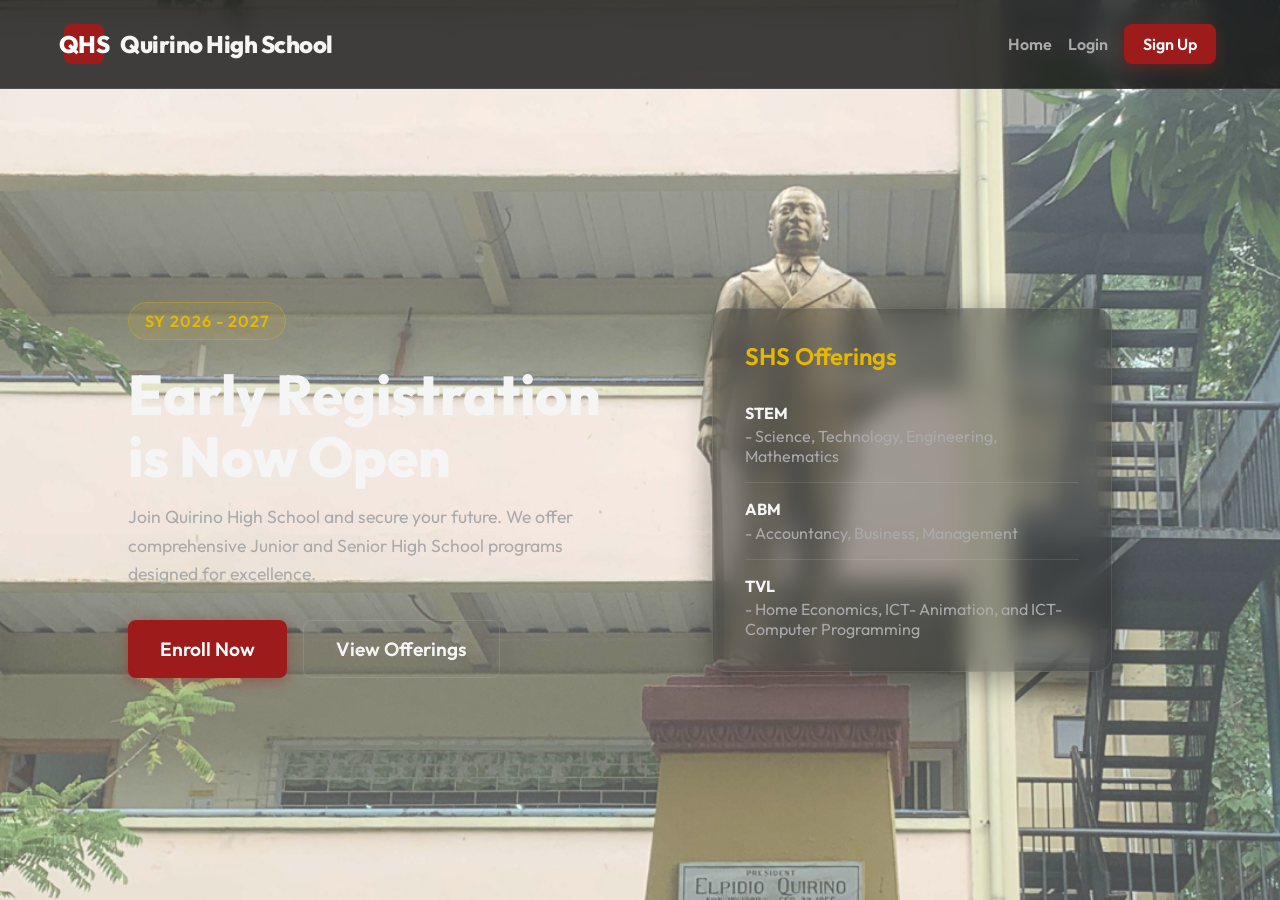
<file: index.html>
<!DOCTYPE html>
<html lang="en">

<head>
    <meta charset="UTF-8">
    <meta name="viewport" content="width=device-width, initial-scale=1.0">
    <title>Quirino High School | Enrollment System</title>
    <!-- Google Fonts -->
    <link rel="preconnect" href="https://fonts.googleapis.com">
    <link rel="preconnect" href="https://fonts.gstatic.com" crossorigin>
    <link href="https://fonts.googleapis.com/css2?family=Outfit:wght@300;400;600;800&display=swap" rel="stylesheet">
    <!-- Main CSS -->
    <link rel="stylesheet" href="style.css">
</head>

<body>
    
    <!-- Navbar -->
    <nav class="navbar">
        <div class="logo">
            <div class="logo-icon">QHS</div>
            <span>Quirino High School</span>
        </div>
        <div class="nav-links">
            <button class="btn-text" id="btn-home">Home</button>
            <button class="btn-text" id="btn-login-nav">Login</button>
            <button class="btn-primary" id="btn-signup-nav">Sign Up</button>
            <div class="user-profile hidden" id="user-profile">
                <span id="user-display-name"></span>
                <button class="btn-text" id="btn-logout">Logout</button>
            </div>
        </div>
    </nav>

    <!-- Main Container -->
    <main class="container">
        <!-- Home Section -->
        <section id="section-home" class="section active">
            <div class="hero">
                <div class="hero-content">
                    <div class="badge">SY 2026 - 2027</div>
                    <h1>Early Registration is Now Open</h1>
                    <p>Join Quirino High School and secure your future. We offer comprehensive Junior and Senior High
                        School programs designed for excellence.</p>
                    <div class="hero-actions">
                        <button class="btn-primary-large" id="btn-enroll-now">Enroll Now</button>
                        <button class="btn-secondary-large" id="btn-learn-more">View Offerings</button>
                    </div>
                </div>
                <div class="hero-image">
                    <div class="glass-card offerings-card">
                        <h3>SHS Offerings</h3>
                        <ul>
                            <li><strong>STEM</strong> - Science, Technology, Engineering, Mathematics</li>
                            <li><strong>ABM</strong> - Accountancy, Business, Management</li>
                            <li><strong>TVL</strong> - Home Economics, ICT- Animation, and ICT- Computer Programming</li>
                            
                        </ul>
                    </div>
                </div>
            </div>
        </section>

        <!-- Auth Section (Login / Signup) -->
        <section id="section-auth" class="section hidden">
            <div class="auth-container">
                <div class="auth-box glass-card">
                    <div class="auth-toggle">
                        <button class="toggle-btn active" id="toggle-login">Login</button>
                        <button class="toggle-btn" id="toggle-signup">Sign Up</button>
                    </div>

                    <!-- Login Form -->
                    <form id="form-login" class="auth-form active">
                        <h2>Welcome Back</h2>
                        <p>Login to continue your enrollment.</p>
                        <div class="input-group">
                            <label for="login-email">Email Address</label>
                            <input type="email" id="login-email" required placeholder="example@gmail.com">
                        </div>
                        <div class="input-group">
                            <label for="login-password">Password</label>
                            <input type="password" id="login-password" required placeholder="••••••••">
                        </div>
                        <button type="submit" class="btn-primary-full">Login</button>
                    </form>

                    <!-- Sign Up Form -->
                    <form id="form-signup" class="auth-form hidden">
                        <h2>Create Account</h2>
                        <p>Register to start your enrollment process.</p>
                        <div class="input-group">
                            <label for="signup-name">Full Name</label>
                            <input type="text" id="signup-name" required placeholder="Juan Dela Cruz">
                        </div>
                        <div class="input-group">
                            <label for="signup-email">Email Address</label>
                            <input type="email" id="signup-email" required placeholder="example@gmail.com">
                        </div>
                        <div class="input-group">
                            <label for="signup-password">Password</label>
                            <input type="password" id="signup-password" required placeholder="••••••••">
                        </div>
                        <button type="submit" class="btn-primary-full">Sign Up</button>
                    </form>
                </div>
            </div>
        </section>

        <!-- Enrollment Form Section -->
        <section id="section-enrollment" class="section hidden">
            <div class="enrollment-header">
                <h2>Official Registration Form</h2>
                <p>Please fill out all required fields carefully. This record will be submitted to the Quirino High
                    School Registrar.</p>
            </div>

            <div class="enrollment-container glass-card">
                <!-- Progress Bar -->
                <div class="progress-bar">
                    <div class="step active" data-step="1">1. Learner Info</div>
                    <div class="step" data-step="2">2. Academic Info</div>
                    <div class="step" data-step="3">3. Review</div>
                </div>

                <form id="form-enrollment">
                    <!-- Step 1: Learner Info -->
                    <div class="form-step active" id="step-1">
                        <h3>Learner Information</h3>
                        <div class="form-grid">
                            <div class="input-group">
                                <label for="enroll-fname">First Name *</label>
                                <input type="text" id="enroll-fname" name="entry.fname" required>
                            </div>
                            <div class="input-group">
                                <label for="enroll-lname">Last Name *</label>
                                <input type="text" id="enroll-lname" name="entry.lname" required>
                            </div>
                            <div class="input-group">
                                <label for="enroll-dob">Date of Birth *</label>
                                <input type="date" id="enroll-dob" name="entry.dob" required>
                            </div>
                            <div class="input-group">
                                <label for="enroll-gender">Gender *</label>
                                <select id="enroll-gender" name="entry.gender" required>
                                    <option value="" disabled selected>Select Gender</option>
                                    <option value="Male">Male</option>
                                    <option value="Female">Female</option>
                                </select>
                            </div>
                            <div class="input-group full-width">
                                <label for="enroll-address">Complete Address *</label>
                                <input type="text" id="enroll-address" name="entry.address" required>
                            </div>
                            <div class="input-group">
                                <label for="enroll-contact">Contact Number *</label>
                                <input type="tel" id="enroll-contact" name="entry.contact" required>
                            </div>
                        </div>
                        <div class="form-actions right">
                            <button type="button" class="btn-primary btn-next">Next Step &rarr;</button>
                        </div>
                    </div>

                    <!-- Step 2: Academic Info -->
                    <div class="form-step hidden" id="step-2">
                        <h3>Academic Information</h3>
                        <div class="form-grid">
                            <div class="input-group">
                                <label for="enroll-level">Grade Level to Enroll *</label>
                                <select id="enroll-level" name="entry.level" required>
                                    <option value="" disabled selected>Select Grade</option>
                                    <option value="Grade 7">Grade 7</option>
                                    <option value="Grade 8">Grade 8</option>
                                    <option value="Grade 9">Grade 9</option>
                                    <option value="Grade 10">Grade 10</option>
                                    <option value="Grade 11">Grade 11</option>
                                    <option value="Grade 12">Grade 12</option>
                                    <option value="ALS">Alternative Learning System (ALS)</option>
                                </select>
                            </div>
                            <div class="input-group">
                                <label for="enroll-track">Track / Strand (For SHS only)</label>
                                <select id="enroll-track" name="entry.track">
                                    <option value="None">Not Applicable (JHS)</option>
                                    <option value="STEM">STEM</option>
                                    <option value="ABM">ABM</option>
                                    <option value="TVL - ICT">TVL - ICT</option>
                                    <option value="TVL - HE">TVL - Home Economics</option>
                                    <option value="HUMSS">Humanities & Social Science</option>
                                </select>
                            </div>
                            <div class="input-group full-width">
                                <label for="enroll-prevschool">Previous School Attended *</label>
                                <input type="text" id="enroll-prevschool" name="entry.prevschool" required>
                            </div>
                        </div>
                        <div class="form-actions stretch">
                            <button type="button" class="btn-secondary btn-prev">&larr; Back</button>
                            <button type="button" class="btn-primary btn-next-review">Review Details &rarr;</button>
                        </div>
                    </div>

                    <!-- Step 3: Review & Submit -->
                    <div class="form-step hidden" id="step-3">
                        <h3>Review Your Details</h3>
                        <div class="review-box" id="review-content">
                            <!-- Populated via JS -->
                        </div>
                        <div class="notice">
                            <strong>Note:</strong> By clicking submit, your registration form will be sent securely to
                            the school's registrar drive.
                        </div>
                        <div class="form-actions stretch">
                            <button type="button" class="btn-secondary btn-prev">&larr; Back</button>
                            <button type="submit" class="btn-primary-large" id="btn-submit-enrollment">Submit
                                Registration</button>
                        </div>
                    </div>
                </form>
            </div>

            <!-- Success Modal -->
            <div id="success-modal" class="modal hidden">
                <div class="modal-content glass-card">
                    <div class="success-icon">✓</div>
                    <h2>Registration Successful!</h2>
                    <p>Your enrollment application has been sent directly to the Quirino High School Google Drive
                        database.</p>
                    <p>Please wait for further announcements via the school official Facebook page.</p>
                    <button class="btn-primary-full mt-4" id="btn-close-modal">Return Home</button>
                </div>
            </div>
        </section>
    </main>

    <!-- Script -->
    <script src="app.js"></script>
</body>

</html>
</file>
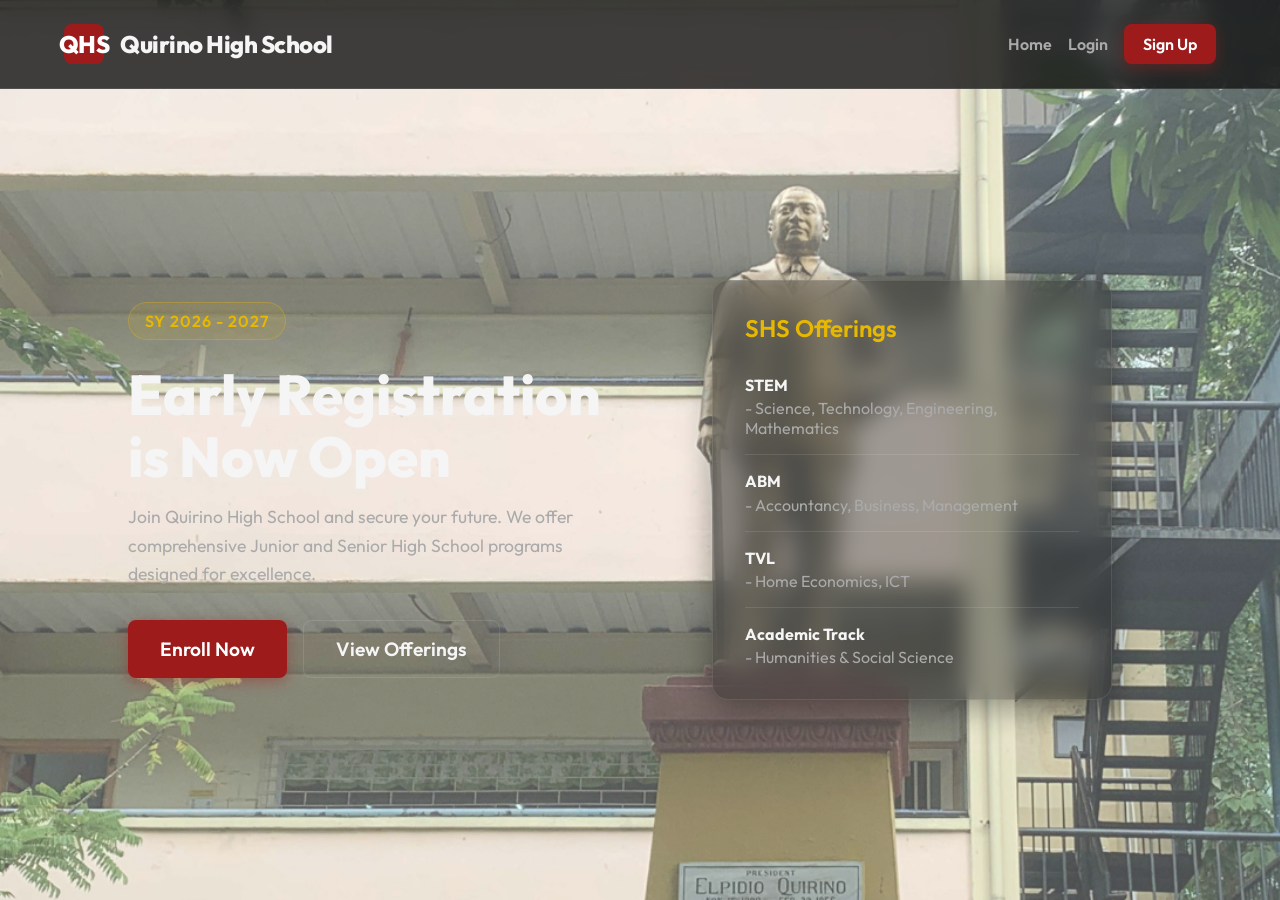
<file: main.html>
<!DOCTYPE html>
<html lang="en">

<head>
    <meta charset="UTF-8">
    <meta name="viewport" content="width=device-width, initial-scale=1.0">
    <title>Quirino High School | Enrollment System</title>
    <!-- Google Fonts -->
    <link rel="preconnect" href="https://fonts.googleapis.com">
    <link rel="preconnect" href="https://fonts.gstatic.com" crossorigin>
    <link href="https://fonts.googleapis.com/css2?family=Outfit:wght@300;400;600;800&display=swap" rel="stylesheet">
    <!-- Main CSS -->
    <link rel="stylesheet" href="style.css">
</head>

<body>
    
    <!-- Navbar -->
    <nav class="navbar">
        <div class="logo">
            <div class="logo-icon">QHS</div>
            <span>Quirino High School</span>
        </div>
        <div class="nav-links">
            <button class="btn-text" id="btn-home">Home</button>
            <button class="btn-text" id="btn-login-nav">Login</button>
            <button class="btn-primary" id="btn-signup-nav">Sign Up</button>
            <div class="user-profile hidden" id="user-profile">
                <span id="user-display-name"></span>
                <button class="btn-text" id="btn-logout">Logout</button>
            </div>
        </div>
    </nav>

    <!-- Main Container -->
    <main class="container">
        <!-- Home Section -->
        <section id="section-home" class="section active">
            <div class="hero">
                <div class="hero-content">
                    <div class="badge">SY 2026 - 2027</div>
                    <h1>Early Registration is Now Open</h1>
                    <p>Join Quirino High School and secure your future. We offer comprehensive Junior and Senior High
                        School programs designed for excellence.</p>
                    <div class="hero-actions">
                        <button class="btn-primary-large" id="btn-enroll-now">Enroll Now</button>
                        <button class="btn-secondary-large" id="btn-learn-more">View Offerings</button>
                    </div>
                </div>
                <div class="hero-image">
                    <div class="glass-card offerings-card">
                        <h3>SHS Offerings</h3>
                        <ul>
                            <li><strong>STEM</strong> - Science, Technology, Engineering, Mathematics</li>
                            <li><strong>ABM</strong> - Accountancy, Business, Management</li>
                            <li><strong>TVL</strong> - Home Economics, ICT</li>
                            <li><strong>Academic Track</strong> - Humanities & Social Science</li>
                        </ul>
                    </div>
                </div>
            </div>
        </section>

        <!-- Auth Section (Login / Signup) -->
        <section id="section-auth" class="section hidden">
            <div class="auth-container">
                <div class="auth-box glass-card">
                    <div class="auth-toggle">
                        <button class="toggle-btn active" id="toggle-login">Login</button>
                        <button class="toggle-btn" id="toggle-signup">Sign Up</button>
                    </div>

                    <!-- Login Form -->
                    <form id="form-login" class="auth-form active">
                        <h2>Welcome Back</h2>
                        <p>Login to continue your enrollment.</p>
                        <div class="input-group">
                            <label for="login-email">Email Address</label>
                            <input type="email" id="login-email" required placeholder="example@gmail.com">
                        </div>
                        <div class="input-group">
                            <label for="login-password">Password</label>
                            <input type="password" id="login-password" required placeholder="••••••••">
                        </div>
                        <button type="submit" class="btn-primary-full">Login</button>
                    </form>

                    <!-- Sign Up Form -->
                    <form id="form-signup" class="auth-form hidden">
                        <h2>Create Account</h2>
                        <p>Register to start your enrollment process.</p>
                        <div class="input-group">
                            <label for="signup-name">Full Name</label>
                            <input type="text" id="signup-name" required placeholder="Juan Dela Cruz">
                        </div>
                        <div class="input-group">
                            <label for="signup-email">Email Address</label>
                            <input type="email" id="signup-email" required placeholder="example@gmail.com">
                        </div>
                        <div class="input-group">
                            <label for="signup-password">Password</label>
                            <input type="password" id="signup-password" required placeholder="••••••••">
                        </div>
                        <button type="submit" class="btn-primary-full">Sign Up</button>
                    </form>
                </div>
            </div>
        </section>

        <!-- Enrollment Form Section -->
        <section id="section-enrollment" class="section hidden">
            <div class="enrollment-header">
                <h2>Official Registration Form</h2>
                <p>Please fill out all required fields carefully. This record will be submitted to the Quirino High
                    School Registrar.</p>
            </div>

            <div class="enrollment-container glass-card">
                <!-- Progress Bar -->
                <div class="progress-bar">
                    <div class="step active" data-step="1">1. Learner Info</div>
                    <div class="step" data-step="2">2. Academic Info</div>
                    <div class="step" data-step="3">3. Review</div>
                </div>

                <form id="form-enrollment">
                    <!-- Step 1: Learner Info -->
                    <div class="form-step active" id="step-1">
                        <h3>Learner Information</h3>
                        <div class="form-grid">
                            <div class="input-group">
                                <label for="enroll-fname">First Name *</label>
                                <input type="text" id="enroll-fname" name="entry.fname" required>
                            </div>
                            <div class="input-group">
                                <label for="enroll-lname">Last Name *</label>
                                <input type="text" id="enroll-lname" name="entry.lname" required>
                            </div>
                            <div class="input-group">
                                <label for="enroll-dob">Date of Birth *</label>
                                <input type="date" id="enroll-dob" name="entry.dob" required>
                            </div>
                            <div class="input-group">
                                <label for="enroll-gender">Gender *</label>
                                <select id="enroll-gender" name="entry.gender" required>
                                    <option value="" disabled selected>Select Gender</option>
                                    <option value="Male">Male</option>
                                    <option value="Female">Female</option>
                                </select>
                            </div>
                            <div class="input-group full-width">
                                <label for="enroll-address">Complete Address *</label>
                                <input type="text" id="enroll-address" name="entry.address" required>
                            </div>
                            <div class="input-group">
                                <label for="enroll-contact">Contact Number *</label>
                                <input type="tel" id="enroll-contact" name="entry.contact" required>
                            </div>
                        </div>
                        <div class="form-actions right">
                            <button type="button" class="btn-primary btn-next">Next Step &rarr;</button>
                        </div>
                    </div>

                    <!-- Step 2: Academic Info -->
                    <div class="form-step hidden" id="step-2">
                        <h3>Academic Information</h3>
                        <div class="form-grid">
                            <div class="input-group">
                                <label for="enroll-level">Grade Level to Enroll *</label>
                                <select id="enroll-level" name="entry.level" required>
                                    <option value="" disabled selected>Select Grade</option>
                                    <option value="Grade 7">Grade 7</option>
                                    <option value="Grade 8">Grade 8</option>
                                    <option value="Grade 9">Grade 9</option>
                                    <option value="Grade 10">Grade 10</option>
                                    <option value="Grade 11">Grade 11</option>
                                    <option value="Grade 12">Grade 12</option>
                                    <option value="ALS">Alternative Learning System (ALS)</option>
                                </select>
                            </div>
                            <div class="input-group">
                                <label for="enroll-track">Track / Strand (For SHS only)</label>
                                <select id="enroll-track" name="entry.track">
                                    <option value="None">Not Applicable (JHS)</option>
                                    <option value="STEM">STEM</option>
                                    <option value="ABM">ABM</option>
                                    <option value="TVL - ICT">TVL - ICT</option>
                                    <option value="TVL - HE">TVL - Home Economics</option>
                                    <option value="HUMSS">Humanities & Social Science</option>
                                </select>
                            </div>
                            <div class="input-group full-width">
                                <label for="enroll-prevschool">Previous School Attended *</label>
                                <input type="text" id="enroll-prevschool" name="entry.prevschool" required>
                            </div>
                        </div>
                        <div class="form-actions stretch">
                            <button type="button" class="btn-secondary btn-prev">&larr; Back</button>
                            <button type="button" class="btn-primary btn-next-review">Review Details &rarr;</button>
                        </div>
                    </div>

                    <!-- Step 3: Review & Submit -->
                    <div class="form-step hidden" id="step-3">
                        <h3>Review Your Details</h3>
                        <div class="review-box" id="review-content">
                            <!-- Populated via JS -->
                        </div>
                        <div class="notice">
                            <strong>Note:</strong> By clicking submit, your registration form will be sent securely to
                            the school's registrar drive.
                        </div>
                        <div class="form-actions stretch">
                            <button type="button" class="btn-secondary btn-prev">&larr; Back</button>
                            <button type="submit" class="btn-primary-large" id="btn-submit-enrollment">Submit
                                Registration</button>
                        </div>
                    </div>
                </form>
            </div>

            <!-- Success Modal -->
            <div id="success-modal" class="modal hidden">
                <div class="modal-content glass-card">
                    <div class="success-icon">✓</div>
                    <h2>Registration Successful!</h2>
                    <p>Your enrollment application has been sent directly to the Quirino High School Google Drive
                        database.</p>
                    <p>Please wait for further announcements via the school official Facebook page.</p>
                    <button class="btn-primary-full mt-4" id="btn-close-modal">Return Home</button>
                </div>
            </div>
        </section>
    </main>

    <!-- Script -->
    <script src="app.js"></script>
</body>

</html>
</file>
<file: style.css>
/* =========================================================================
   VARIABLES & GLOBALS
   ========================================================================= */
:root {
  --primary: #9e1b1b;
  /* Quirino Deep Red */
  --primary-hover: #c42626;
  /* Lighter Red */
  --secondary: #e6b800;
  /* Yellow */
  --secondary-hover: #ffcc00;

  --bg-dark: #121212;
  --bg-gradient: linear-gradient(135deg, #1f1f1f 0%, #121212 100%);
  --text-main: #f5f5f5;
  --text-muted: #aaaaaa;

  --glass-bg: rgba(30, 30, 30, 0.4);
  --glass-border: rgba(255, 255, 255, 0.1);
  --glass-shadow: 0 8px 32px 0 rgba(0, 0, 0, 0.37);

  --font-main: 'Outfit', sans-serif;
  --transition: all 0.3s cubic-bezier(0.25, 0.8, 0.25, 1);
}

* {
  margin: 0;
  padding: 0;
  box-sizing: border-box;
}

body {
  background-image: url(STATWA.png);
  background-size: cover; 
  font-family: var(--font-main);
  background-color: var(--bg-dark);
  color: var(--text-main);
  min-height: 100vh;
  overflow-x: hidden;
}

/* =========================================================================
   UTILITIES
   ========================================================================= */
.hidden {
  display: none !important;
}

.active {
  display: block;
}

.mt-4 {
  margin-top: 1rem;
}

.glass-card {
  background: var(--glass-bg);
  backdrop-filter: blur(12px);
  -webkit-backdrop-filter: blur(12px);
  border: 1px solid var(--glass-border);
  border-radius: 16px;
  box-shadow: var(--glass-shadow);
  padding: 2rem;
}

/* =========================================================================
   TYPOGRAPHY
   ========================================================================= */
h1 {
  font-size: 3.5rem;
  font-weight: 800;
  line-height: 1.1;
  margin-bottom: 1rem;
}

h2 {
  font-size: 2.5rem;
  font-weight: 600;
  margin-bottom: 0.5rem;
}

h3 {
  font-size: 1.5rem;
  font-weight: 600;
  margin-bottom: 1rem;
  color: var(--secondary);
}

p {
  font-size: 1.1rem;
  color: var(--text-muted);
  line-height: 1.6;
  margin-bottom: 1.5rem;
}

/* =========================================================================
   BUTTONS
   ========================================================================= */
button {
  font-family: var(--font-main);
  cursor: pointer;
  border: none;
  border-radius: 8px;
  font-weight: 600;
  font-size: 1rem;
  transition: var(--transition);
}

.btn-primary,
.btn-primary-large,
.btn-primary-full {
  background: var(--primary);
  color: white;
  box-shadow: 0 4px 14px rgba(158, 27, 27, 0.4);
}

.btn-primary:hover,
.btn-primary-large:hover,
.btn-primary-full:hover {
  background: var(--primary-hover);
  transform: translateY(-2px);
  box-shadow: 0 6px 20px rgba(158, 27, 27, 0.6);
}

.btn-secondary,
.btn-secondary-large {
  background: transparent;
  color: var(--text-main);
  border: 1px solid var(--glass-border);
}

.btn-secondary:hover,
.btn-secondary-large:hover {
  background: rgba(255, 255, 255, 0.05);
  border-color: var(--secondary);
  color: var(--secondary);
}

.btn-text {
  background: none;
  color: var(--text-muted);
}

.btn-text:hover {
  color: var(--text-main);
}

.btn-primary {
  padding: 0.6rem 1.2rem;
}

.btn-primary-large {
  padding: 1rem 2rem;
  font-size: 1.2rem;
}

.btn-primary-full {
  padding: 1rem;
  width: 100%;
  font-size: 1.1rem;
}

.btn-secondary {
  padding: 0.6rem 1.2rem;
}

.btn-secondary-large {
  padding: 1rem 2rem;
  font-size: 1.2rem;
}

/* =========================================================================
   NAVBAR
   ========================================================================= */
.navbar {
  display: flex;
  justify-content: space-between;
  align-items: center;
  padding: 1.5rem 5%;
  position: fixed;
  top: 0;
  left: 0;
  width: 100%;
  background: rgba(18, 18, 18, 0.8);
  backdrop-filter: blur(10px);
  z-index: 1000;
  border-bottom: 1px solid var(--glass-border);
}

.logo {
  display: flex;
  align-items: center;
  gap: 1rem;
  font-weight: 800;
  font-size: 1.5rem;
  letter-spacing: -0.5px;
}

.logo-icon {
  background: var(--primary);
  color: white;
  width: 40px;
  height: 40px;
  display: flex;
  align-items: center;
  justify-content: center;
  border-radius: 8px;
  font-weight: 800;
}

.nav-links {
  display: flex;
  align-items: center;
  gap: 1rem;
}

.user-profile {
  display: flex;
  align-items: center;
  gap: 1rem;
  border-left: 1px solid var(--glass-border);
  padding-left: 1rem;
}

#user-display-name {
  font-weight: 600;
  color: var(--secondary);
}

/* =========================================================================
   MAIN LAYOUT & SECTIONS
   ========================================================================= */
.container {
  padding-top: 80px;
  /* offset for navbar */
  min-height: 100vh;
}

.section {
  animation: fadeIn 0.5s ease-in-out;
}

@keyframes fadeIn {
  from {
    opacity: 0;
    transform: translateY(10px);
  }

  to {
    opacity: 1;
    transform: translateY(0);
  }
}

/* =========================================================================
   HOME & HERO
   ========================================================================= */
.hero {
  display: flex;
  align-items: center;
  justify-content: space-between;
  padding: 5rem 10%;
  gap: 4rem;
  min-height: calc(100vh - 80px);
}

.hero-content {
  flex: 1;
}

.badge {
  display: inline-block;
  background: rgba(230, 184, 0, 0.1);
  color: var(--secondary);
  padding: 0.5rem 1rem;
  border-radius: 50px;
  font-weight: 600;
  margin-bottom: 1.5rem;
  letter-spacing: 1px;
  border: 1px solid rgba(230, 184, 0, 0.3);
}

.hero-actions {
  display: flex;
  gap: 1rem;
  margin-top: 2rem;
}

.hero-image {
  flex: 1;
  display: flex;
  justify-content: center;
}

.offerings-card {
  width: 100%;
  max-width: 400px;
}

.offerings-card ul {
  list-style: none;
}

.offerings-card li {
  padding: 1rem 0;
  border-bottom: 1px solid var(--glass-border);
  color: var(--text-muted);
}

.offerings-card li:last-child {
  border-bottom: none;
  padding-bottom: 0;
}

.offerings-card strong {
  color: var(--text-main);
  display: block;
  margin-bottom: 0.2rem;
}

/* =========================================================================
   AUTH SECTION
   ========================================================================= */
.auth-container {
  display: flex;
  justify-content: center;
  align-items: center;
  min-height: calc(100vh - 150px);
}

.auth-box {
  width: 100%;
  max-width: 450px;
}

.auth-toggle {
  display: flex;
  margin-bottom: 2rem;
  background: rgba(0, 0, 0, 0.3);
  border-radius: 8px;
  padding: 0.3rem;
}

.toggle-btn {
  flex: 1;
  padding: 0.8rem;
  background: transparent;
  color: var(--text-muted);
  border-radius: 6px;
  font-weight: 600;
}

.toggle-btn.active {
  background: var(--glass-bg);
  color: var(--text-main);
  box-shadow: 0 2px 8px rgba(0, 0, 0, 0.2);
}

.input-group {
  margin-bottom: 1.5rem;
  text-align: left;
}

.input-group label {
  display: block;
  margin-bottom: 0.5rem;
  font-size: 0.9rem;
  color: var(--text-muted);
}

.input-group input,
.input-group select {
  width: 100%;
  padding: 1rem;
  background: rgba(0, 0, 0, 0.3);
  border: 1px solid var(--glass-border);
  border-radius: 8px;
  color: var(--text-main);
  font-family: var(--font-main);
  font-size: 1rem;
  transition: var(--transition);
}

.input-group input:focus,
.input-group select:focus {
  outline: none;
  border-color: var(--primary);
  background: rgba(0, 0, 0, 0.5);
}

/* =========================================================================
   ENROLLMENT FORM SECTION
   ========================================================================= */
.enrollment-header {
  text-align: center;
  margin: 3rem 0;
  padding: 0 1rem;
}

.enrollment-header p {
  max-width: 600px;
  margin: 0 auto;
}

.enrollment-container {
  max-width: 800px;
  margin: 0 auto 4rem auto;
}

.progress-bar {
  display: flex;
  justify-content: space-between;
  margin-bottom: 3rem;
  border-bottom: 1px solid var(--glass-border);
  padding-bottom: 1rem;
}

.step {
  color: var(--text-muted);
  font-weight: 600;
  transition: var(--transition);
}

.step.active {
  color: var(--secondary);
  border-bottom: 2px solid var(--secondary);
  padding-bottom: 1rem;
  margin-bottom: -1rem;
}

.form-grid {
  display: grid;
  grid-template-columns: 1fr 1fr;
  gap: 0 1.5rem;
}

.input-group.full-width {
  grid-column: span 2;
}

.form-actions.right {
  display: flex;
  justify-content: flex-end;
  margin-top: 1rem;
}

.form-actions.stretch {
  display: flex;
  justify-content: space-between;
  margin-top: 1rem;
  align-items: center;
}

.review-box {
  background: rgba(0, 0, 0, 0.3);
  border-radius: 8px;
  padding: 1.5rem;
  margin-bottom: 1.5rem;
  border: 1px solid var(--glass-border);
}

.review-item {
  margin-bottom: 1rem;
  display: flex;
  border-bottom: 1px dashed var(--glass-border);
  padding-bottom: 0.5rem;
}

.review-item strong {
  width: 150px;
  color: var(--text-muted);
}

.review-item span {
  color: var(--text-main);
  font-weight: 500;
}

.notice {
  font-size: 0.9rem;
  color: #ffcccc;
  background: rgba(158, 27, 27, 0.2);
  padding: 1rem;
  border-radius: 8px;
  margin-bottom: 2rem;
}

/* =========================================================================
   MODALS
   ========================================================================= */
.modal {
  position: fixed;
  top: 0;
  left: 0;
  width: 100%;
  height: 100%;
  background: rgba(0, 0, 0, 0.8);
  backdrop-filter: blur(5px);
  z-index: 2000;
  display: flex;
  align-items: center;
  justify-content: center;
}

.modal-content {
  text-align: center;
  max-width: 400px;
  animation: scaleIn 0.3s ease-out;
}

.success-icon {
  width: 80px;
  height: 80px;
  background: #28a745;
  color: white;
  font-size: 3rem;
  display: flex;
  align-items: center;
  justify-content: center;
  border-radius: 50%;
  margin: 0 auto 1.5rem auto;
  box-shadow: 0 0 30px rgba(40, 167, 69, 0.4);
}

@keyframes scaleIn {
  from {
    transform: scale(0.9);
    opacity: 0;
  }

  to {
    transform: scale(1);
    opacity: 1;
  }
}

@media (max-width: 768px) {
  .hero {
    flex-direction: column;
    text-align: center;
    padding: 2rem 5%;
  }

  .hero-actions {
    justify-content: center;
  }

  .form-grid {
    grid-template-columns: 1fr;
  }

  .input-group.full-width {
    grid-column: span 1;
  }

  h1 {
    font-size: 2.5rem;
  }
}
</file>
